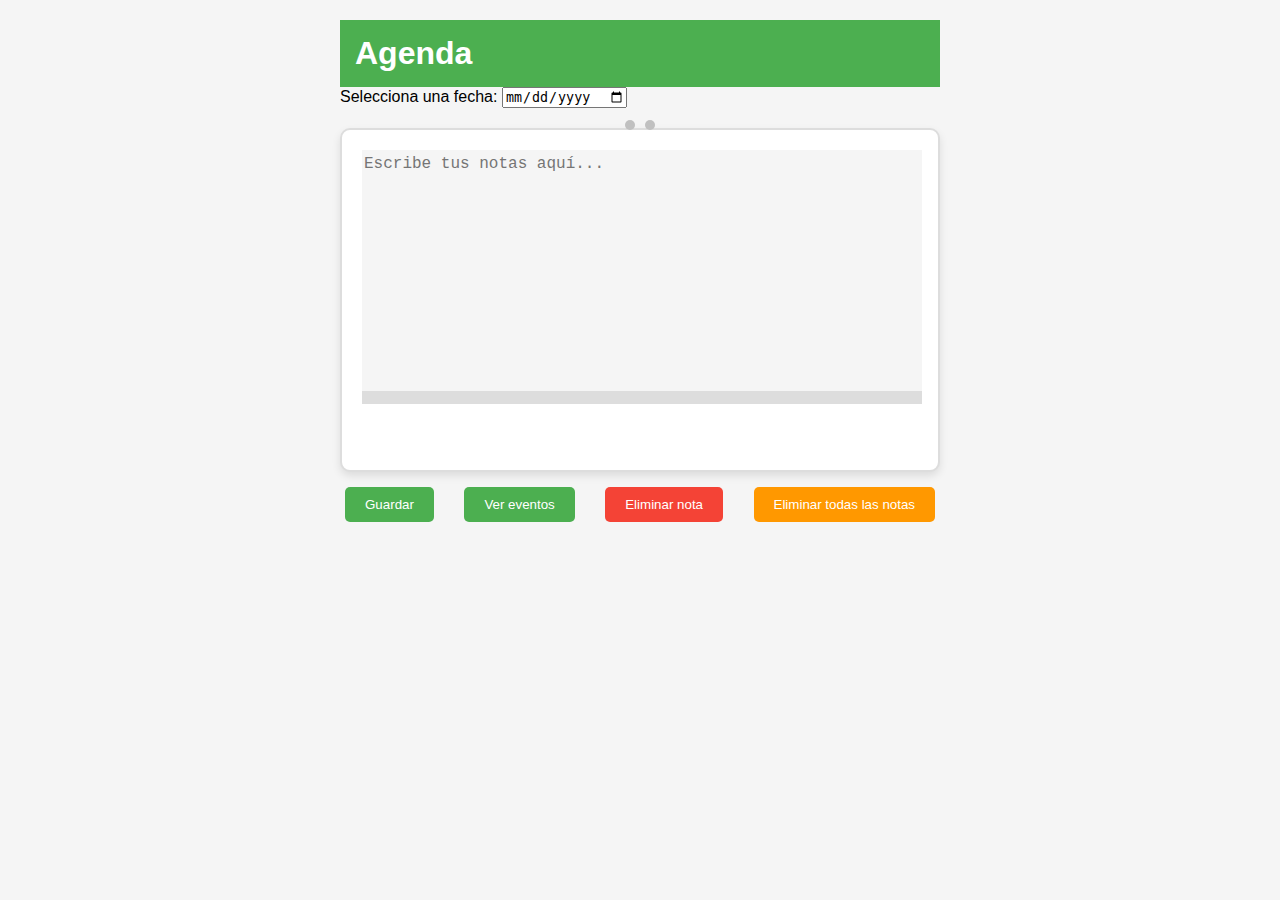
<file: agenda.html>
<!DOCTYPE html>
<html lang="es">
<head>
    <meta charset="UTF-8">
    <meta name="viewport" content="width=device-width, initial-scale=1.0">
    <title>Agenda</title>
    <link rel="stylesheet" href="agenda.css">
</head>
<body>
    <div id="agenda-container">
        <h1>Agenda</h1>
        <div id="date-selector">
            <label for="date">Selecciona una fecha:</label>
            <input type="date" id="date">
        </div>
        <div id="notebook">
            <div class="rings"></div>
            <textarea id="note" placeholder="Escribe tus notas aquí..."></textarea>
        </div>
        <div id="buttons">
            <button id="save-button">Guardar</button>
            <button id="view-events">Ver eventos</button>
            <button id="delete-note">Eliminar nota</button>
            <button id="delete-all">Eliminar todas las notas</button>
        </div>
        <div id="event-list" class="hidden">
            <h2>Eventos guardados</h2>
            <ul id="events"></ul>
        </div>
    </div>
    <script src="Java/agenda.js"></script>
</body>
</html>
</file>
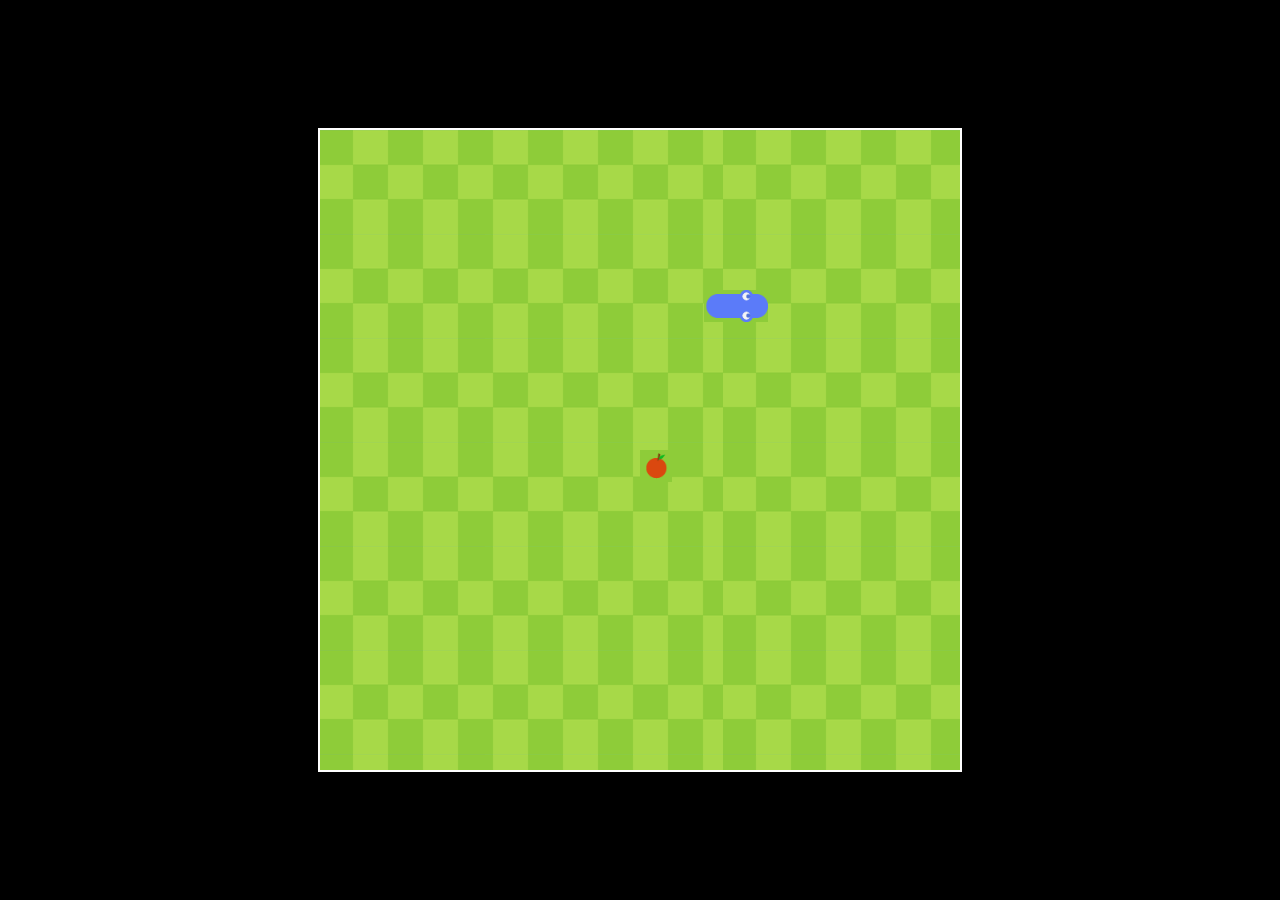
<file: snake.html>
<!DOCTYPE html>
<html lang="es">
<head>
    <meta charset="UTF-8">
    <meta name="viewport" content="width=device-width, initial-scale=1.0">
    <title>Juego de la Serpiente</title>
    <style>
        body {
            display: flex;
            justify-content: center;
            align-items: center;
            height: 100vh;
            margin: 0;
            background-color: #000;
        }
        canvas {
            background: url('./assets/end_empty.png') no-repeat center center;
            background-size: cover;
            border: 2px solid #fff;
        }
    </style>
</head>
<body>
    <canvas id="gameCanvas" width="640" height="640"></canvas>
    <script src="Java/snake.js"></script>
</body>
</html>
</file>
<file: agenda.css>
body {
    font-family: Arial, sans-serif;
    margin: 0;
    padding: 0;
    text-align: center;
    background-color: #f5f5f5;
}

h1 {
    background-color: #4caf50;
    color: white;
    margin: 0;
    padding: 15px;
}

#agenda-container {
    max-width: 600px;
    margin: 20px auto;
    text-align: left;
}

#date-selector {
    margin-bottom: 20px;
}

#notebook {
    position: relative;
    background: #fff;
    border: 2px solid #ddd;
    border-radius: 10px;
    box-shadow: 0 4px 8px rgba(0, 0, 0, 0.1);
    padding: 20px;
    margin: 10px 0;
    min-height: 300px;
}

.rings {
    position: absolute;
    top: -10px;
    left: 50%;
    transform: translateX(-50%);
    display: flex;
    gap: 10px;
}

.rings::before,
.rings::after,
.rings div {
    content: '';
    display: inline-block;
    width: 10px;
    height: 10px;
    border-radius: 50%;
    background: silver;
}

textarea {
    width: 100%;
    height: 250px;
    border: none;
    resize: none;
    outline: none;
    font-family: 'Courier New', Courier, monospace;
    font-size: 1rem;
    line-height: 1.5;
    background: linear-gradient(#f5f5f5 95%, #ddd 95%);
}

#buttons {
    display: flex;
    justify-content: space-between;
    margin-top: 10px;
}

button {
    background-color: #4caf50;
    color: white;
    border: none;
    padding: 10px 20px;
    border-radius: 5px;
    cursor: pointer;
    transition: background-color 0.3s;
    margin: 5px;
}

button:hover {
    background-color: #45a049;
}

#delete-note {
    background-color: #f44336;
}

#delete-note:hover {
    background-color: #d32f2f;
}

#delete-all {
    background-color: #ff9800;
}

#delete-all:hover {
    background-color: #f57c00;
}

.hidden {
    display: none;
}

#event-list ul {
    list-style-type: none;
    padding: 0;
}

#event-list ul li {
    background: #e0f7fa;
    margin: 5px 0;
    padding: 10px;
    border-radius: 5px;
    cursor: pointer;
    transition: background-color 0.3s;
}

#event-list ul li:hover {
    background: #b2ebf2;
}
</file>
